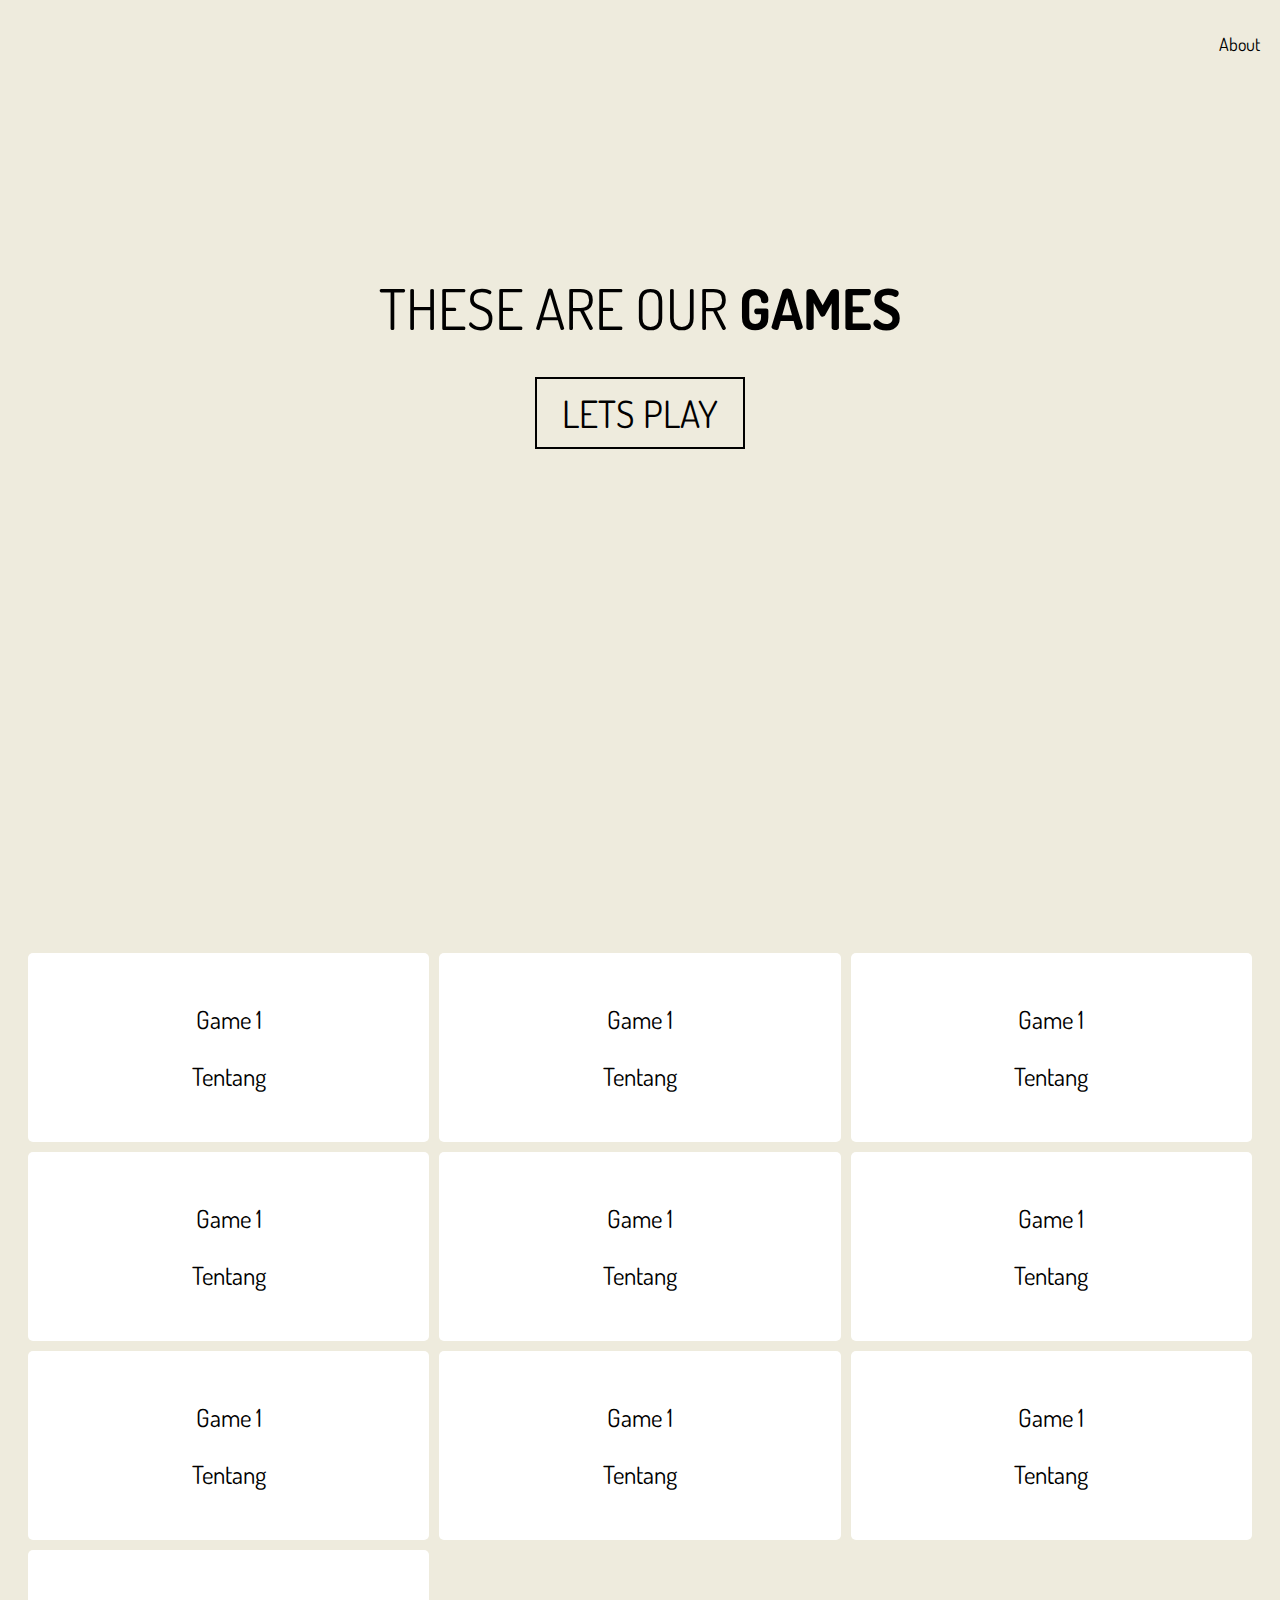
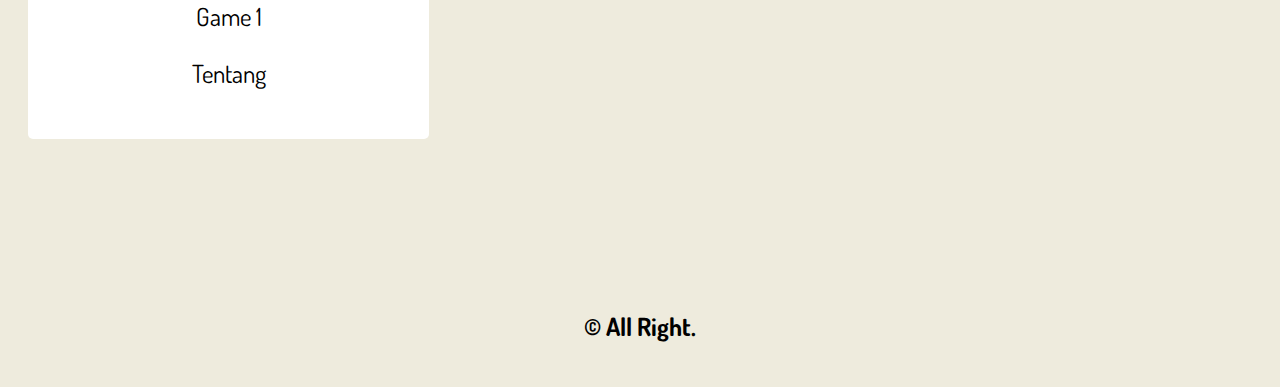
<file: index.html>
<!DOCTYPE html>
<html lang="en">
<head>
    <title>Lomba</title>
    <meta charset="utf-8">
    <meta name="viewport" content="width=device-width, initial-scale=1">
    <link rel="stylesheet" type="text/css" href="styles/style.css">
    <!-- <link rel="icon" href="assets/image/poto.png" type="image/x-icon"> -->
</head>

<body> 
    <header>
        <nav>
            <ul>
                <li><a href="about.html">About</a></li>
            </ul>
        </nav>
        <div class="jumbotron">
            <h2>These are our <span class="bold">games</span></h2>
            <a href="#games">Lets Play</a>
            <!-- <button onclick="myFunction()">Toggle dark mode</button> -->
        </div>
    </header>
    <main>
        <section id="games">
            <div>
                <!-- <p style="height: 100vh; text-align: center;" id="games">HEHE</p> -->
                <div id="gameList" class="grid">
    
                </div>
            </div>
        </section>
    </main>
    <footer>
        <p>&copy; All Right.</p>
    </footer>

    <script src="js/GameListData.js"></script>
    <script src="js/GameListMain.js"></script>
    <script src="js/app.js"></script>

</body>

</html>
</file>
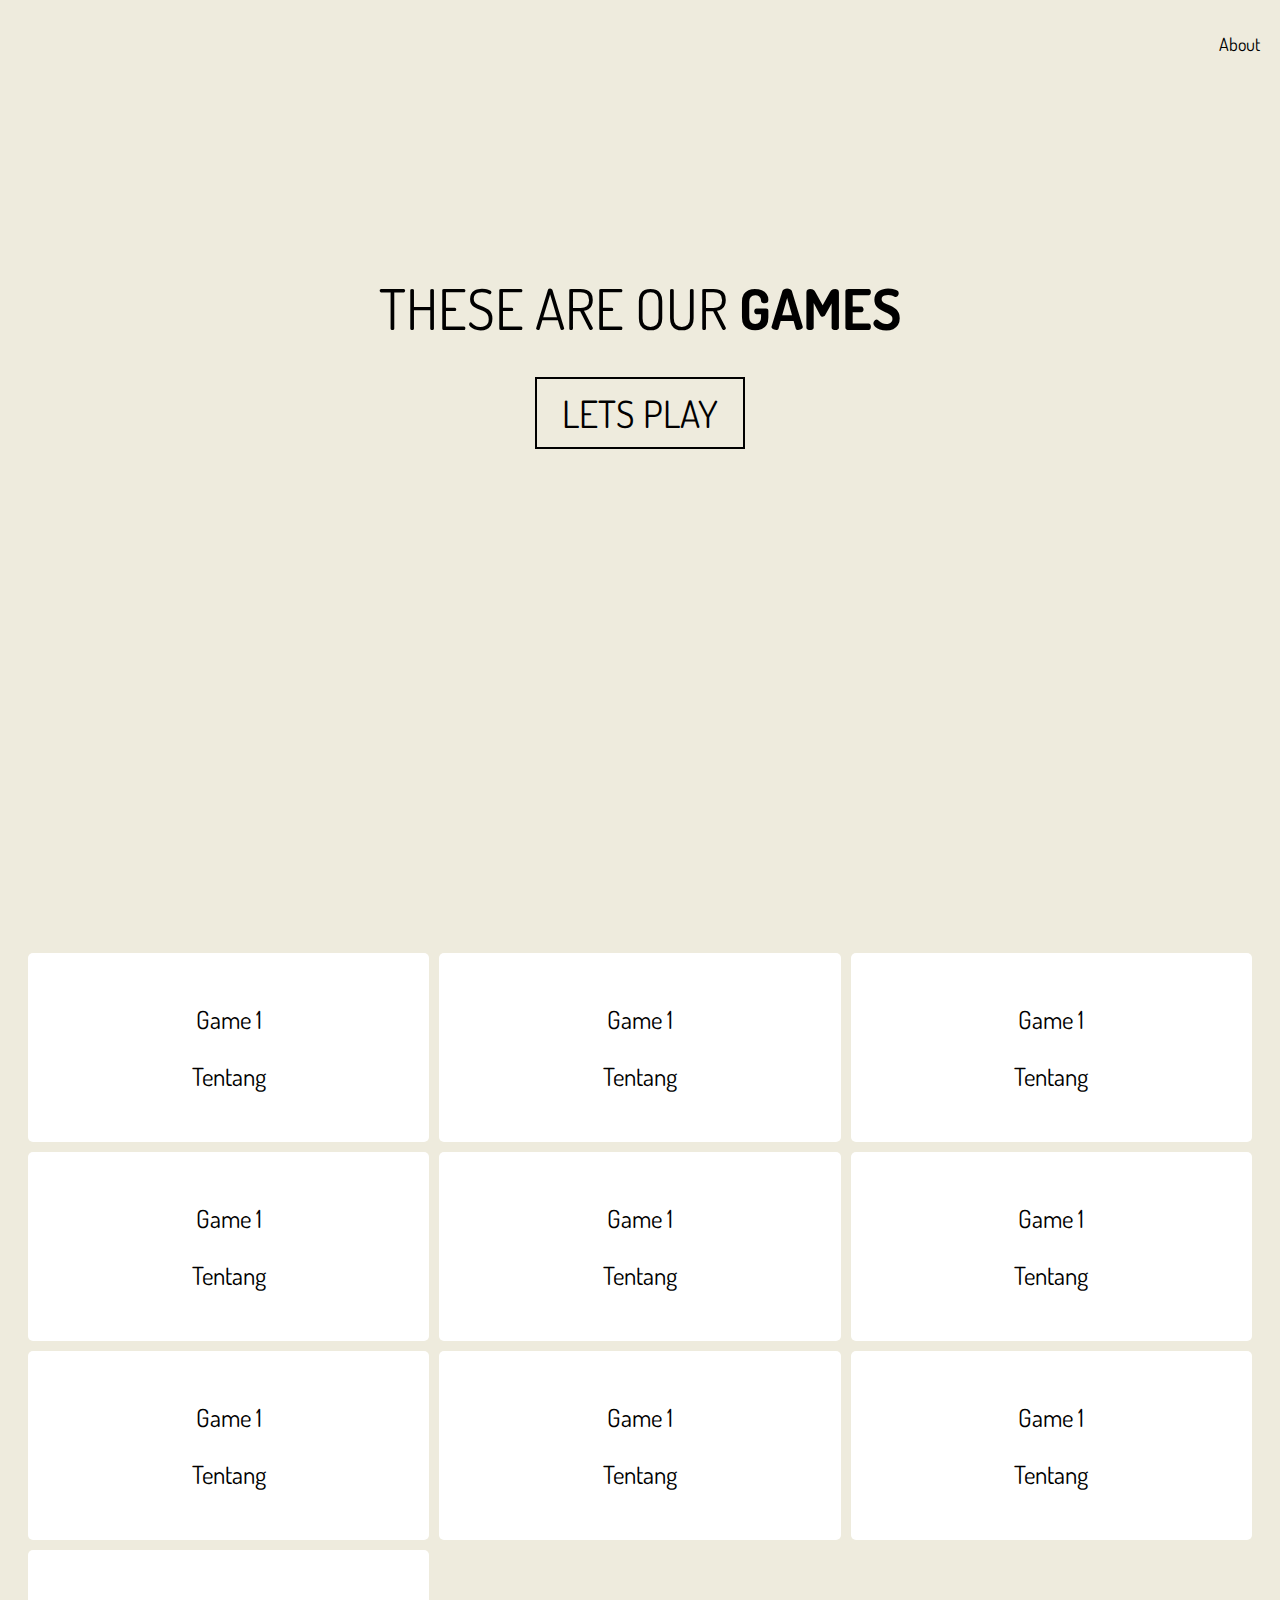
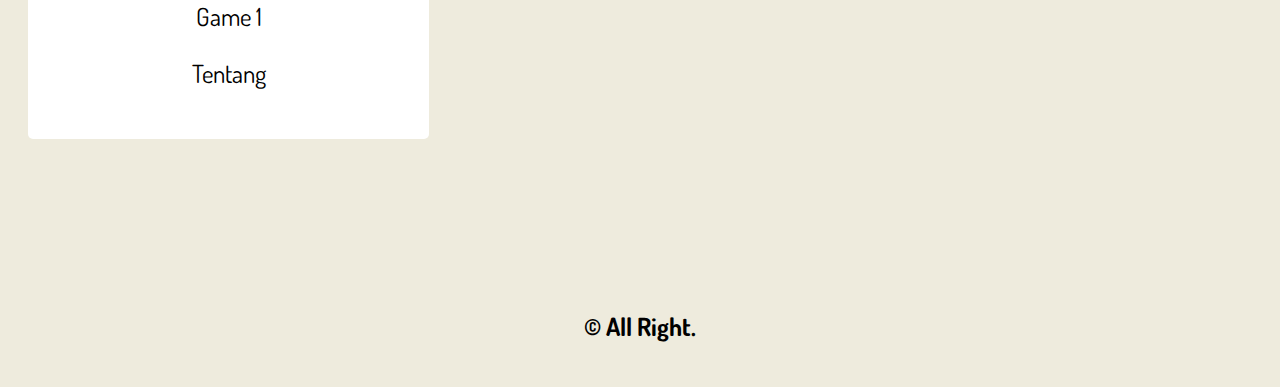
<file: alpha/index.html>
<!DOCTYPE html>
<html>

<head>
    <title>Lomba</title>
    <meta charset="utf-8">
    <meta name="viewport" content="width=device-width, initial-scale=1">
    <link rel="stylesheet" type="text/css" href="style.css">
    <!-- <link rel="icon" href="assets/image/poto.png" type="image/x-icon"> -->
</head>

<body> 
    <header>
        <nav>
            <ul>
                <li><a href="/about.html">About</a></li>
            </ul>
        </nav>
        <div class="jumbotron">
            <h2>These are our <span class="bold">games</span></h2>
            <a href="#games">Lets Play</a>
            <!-- <button onclick="myFunction()">Toggle dark mode</button> -->
        </div>
    </header>
    <main>
        <section id="games">
            <div>
                <!-- <p style="height: 100vh; text-align: center;" id="games">HEHE</p> -->
                <div id="gameList" class="grid">
    
                </div>
            </div>
        </section>
    </main>
    <footer>
        <p>&copy; All Right.</p>
    </footer>

    <script src="/js/GameListData.js"></script>
    <script src="/js/GameListMain.js"></script>
    <script src="/js/app.js"></script>

</body>

</html>
</file>
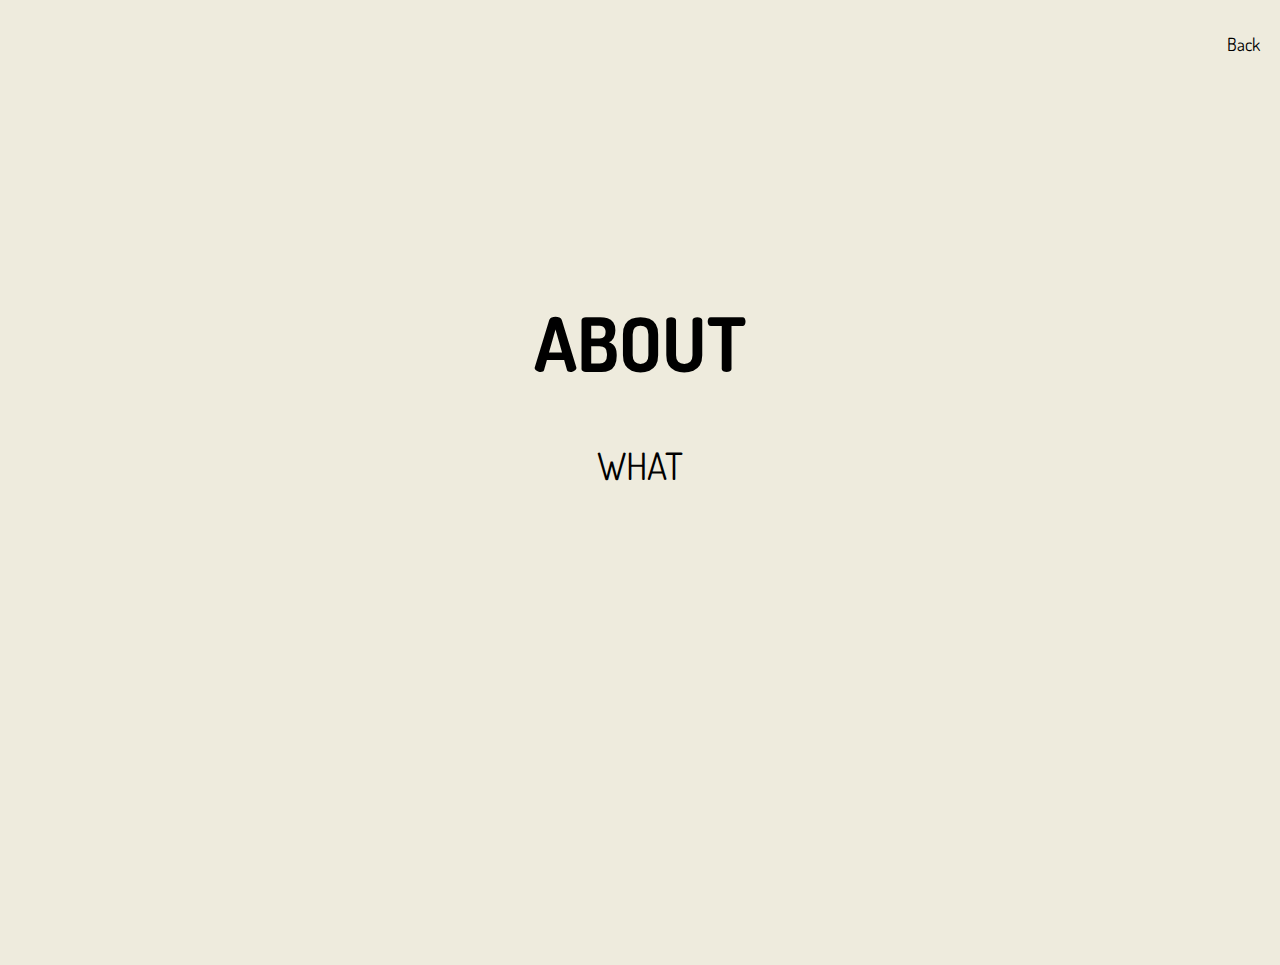
<file: about.html>
<!DOCTYPE html>
<html lang="en">
<head>
    <title>About</title>
    <meta charset="UTF-8">
    <meta http-equiv="X-UA-Compatible" content="IE=edge">
    <meta name="viewport" content="width=device-width, initial-scale=1.0">
    <link rel="stylesheet" type="text/css" href="styles/style.css">
</head>

<body>
    <header>
        <nav>
            <ul>
                <li><a href="/">Back</a></li>
            </ul>
        </nav>
    </header>
    <main>
        <div class="jumbotron">
            <h1>ABOUT</h1>
            <p>what</p>
        </div>
    </main>
</body>

</html>
</file>
<file: styles/style.css>
@import url('https://fonts.googleapis.com/css2?family=Dosis:wght@300;400;500;700&display=swap');

html {
	scroll-behavior: smooth;
}

* {
	box-sizing: border-box;
	font-family: 'Dosis', sans-serif;
}

body {
	margin: 0;
	padding: 0;
	background-color: #eeebdd;
	color: black;
	font-size: 25px;
}

.dark-mode {
	background-color: black;
	color: white;
}

header {
	display: inline
}

.jumbotron {
	padding-top: 200px;
	height: 100vh;
	text-transform: uppercase;
	font-size: 1.5em;
	text-align: center;
	/* background: red; */
	/* overflow: hidden; */
}

.jumbotron>h2 {
	font-weight: normal;
}

span.bold {
	font-weight: bold;
}

.jumbotron a {
	color: black;
	text-decoration: none;
	padding: 10px 25px;
	border: 2px solid black;
}

.jumbotron a:hover {
	color: white;
	background: black;
	font-weight: medium;
}

main {
	padding: 20px;
	/* overflow: auto; */
}

section {
	height: 100vh;
}

.grid {
	padding: 8px;
	display: grid;
	grid-template-columns: repeat(auto-fill, minmax(300px, 1fr));
	grid-gap: 10px;
}

.grid-item {
	font-size: 1em;
	padding: 1em;
	color: black;
	background: white;
	text-align: center;
	background-repeat: no-repeat;
	/* background-attachment: fixed; */
	background-size: cover;
	border-radius: 5px;
}

nav a {
	padding: 5px 10px;
	color: black;
	font-size: 18px;
	font-weight: 400;
	text-decoration: none;
}

nav a:hover {
	color: white;
	background: black;
}

nav li {
	float: right;
	display: inline;
	list-style-type: none;
	padding-right: 10px;
}

footer {
	padding: 20px;
	color: black;
	background-color: #eeebdd;
	text-align: center;
	font-weight: bold
}

/* Focus on Hover */
.hoverFocus:hover {
	cursor: pointer;
	-webkit-transform: scale(1.03);
	-moz-transform: scale(1.03);
	-o-transform: scale(1.03);
	-ms-transform: scale(1.03);
	transition: 0.5s;
}

.hoverFocus {
	-webkit-transform: scale(1.0);
	-moz-transform: scale(1.0);
	-o-transform: scale(1.0);
	-ms-transform: scale(1.0);
	transition: 0.5s;
}
</file>
<file: alpha/style.css>
@import url('https://fonts.googleapis.com/css2?family=Dosis:wght@300;400;500;700&display=swap');

html {
	scroll-behavior: smooth;
}

* {
	box-sizing: border-box;
	font-family: 'Dosis', sans-serif;
}

body {
	margin: 0;
	padding: 0;
	background-color: #eeebdd;
	color: black;
	font-size: 25px;
}

.dark-mode {
	background-color: black;
	color: white;
}

header {
	display: inline
}

.jumbotron {
	padding-top: 200px;
	height: 100vh;
	text-transform: uppercase;
	font-size: 1.5em;
	text-align: center;
	/* background: red; */
	/* overflow: hidden; */
}

.jumbotron>h2 {
	font-weight: normal;
}

span.bold {
	font-weight: bold;
}

.jumbotron a {
	color: black;
	text-decoration: none;
	padding: 10px 25px;
	border: 2px solid black;
}

.jumbotron a:hover {
	color: white;
	background: black;
	font-weight: medium;
}

main {
	padding: 20px;
	/* overflow: auto; */
}

section {
	height: 100vh;
}

.grid {
	padding: 8px;
	display: grid;
	grid-template-columns: repeat(auto-fill, minmax(300px, 1fr));
	grid-gap: 10px;
}

.grid-item {
	font-size: 1em;
	padding: 1em;
	color: black;
	background: white;
	text-align: center;
	background-repeat: no-repeat;
	/* background-attachment: fixed; */
	background-size: cover;
	border-radius: 5px;
}

nav a {
	padding: 5px 10px;
	color: black;
	font-size: 18px;
	font-weight: 400;
	text-decoration: none;
}

nav a:hover {
	color: white;
	background: black;
}

nav li {
	float: right;
	display: inline;
	list-style-type: none;
	padding-right: 10px;
}

footer {
	padding: 20px;
	color: black;
	background-color: #eeebdd;
	text-align: center;
	font-weight: bold
}

/* Focus on Hover */
.hoverFocus:hover {
	cursor: pointer;
	-webkit-transform: scale(1.03);
	-moz-transform: scale(1.03);
	-o-transform: scale(1.03);
	-ms-transform: scale(1.03);
	transition: 0.5s;
}

.hoverFocus {
	-webkit-transform: scale(1.0);
	-moz-transform: scale(1.0);
	-o-transform: scale(1.0);
	-ms-transform: scale(1.0);
	transition: 0.5s;
}
</file>
